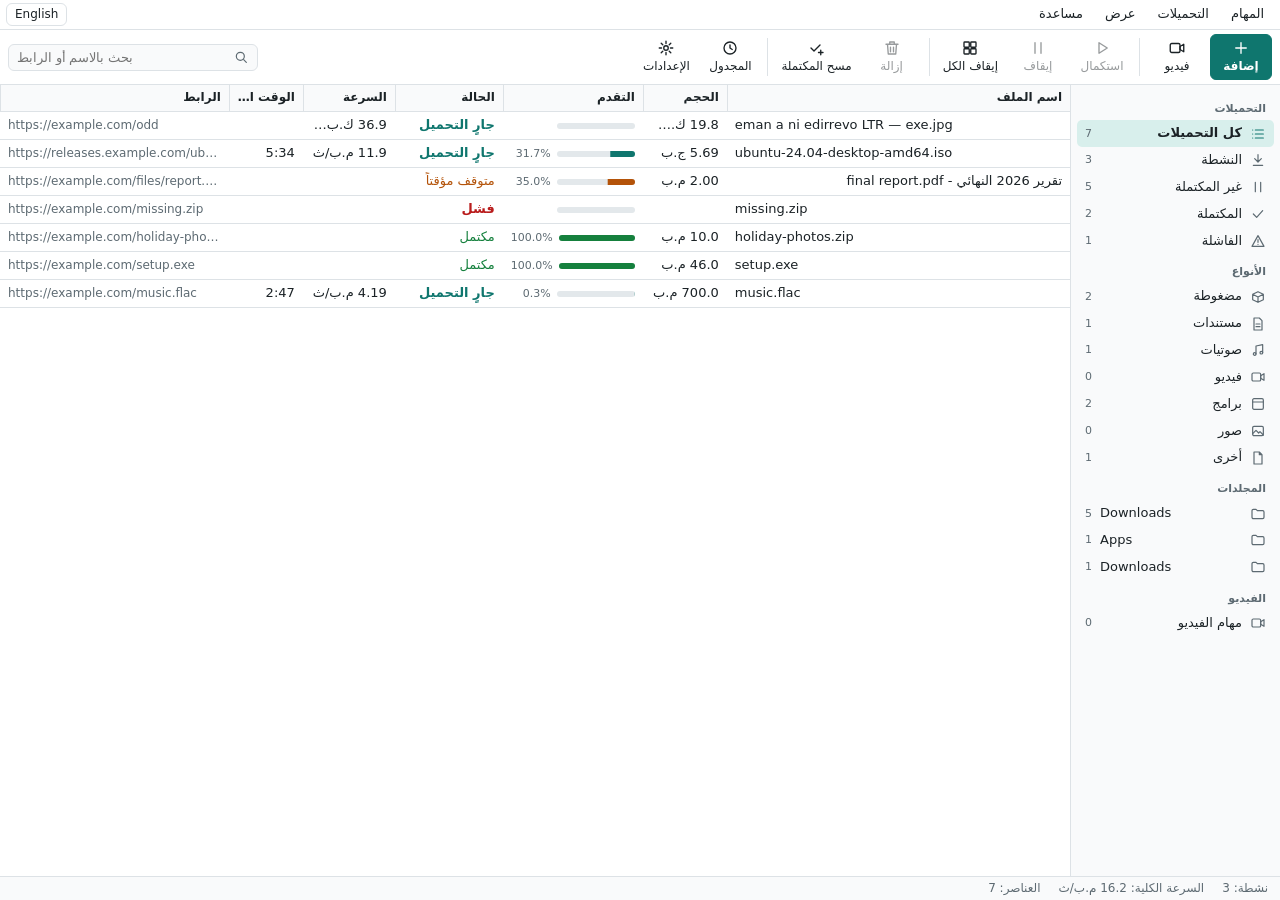
<file: crates/eid-gui/ui/index.html>
<!doctype html>
<html lang="ar" dir="rtl">
<head>
  <meta charset="utf-8">
  <meta name="viewport" content="width=device-width, initial-scale=1">
  <title>Eid Download</title>
  <link rel="stylesheet" href="style.css">
  <script type="module" src="app.js"></script>
</head>
<body>
  <!-- Icons: simple line drawings made for Eid Download (no third-party icon set). -->
  <svg class="icons" aria-hidden="true" focusable="false">
    <symbol id="i-add" viewBox="0 0 24 24"><path d="M12 5v14M5 12h14"/></symbol>
    <symbol id="i-video" viewBox="0 0 24 24"><rect x="3" y="6" width="13" height="12" rx="2"/><path d="M16 10l5-3v10l-5-3z"/></symbol>
    <symbol id="i-play" viewBox="0 0 24 24"><path d="M8 5l11 7-11 7z"/></symbol>
    <symbol id="i-pause" viewBox="0 0 24 24"><path d="M8 5v14M16 5v14"/></symbol>
    <symbol id="i-stopall" viewBox="0 0 24 24"><rect x="4" y="4" width="7" height="7" rx="1"/><rect x="13" y="4" width="7" height="7" rx="1"/><rect x="4" y="13" width="7" height="7" rx="1"/><rect x="13" y="13" width="7" height="7" rx="1"/></symbol>
    <symbol id="i-remove" viewBox="0 0 24 24"><path d="M4 7h16M9 7V4h6v3M6 7l1 13h10l1-13M10 11v6M14 11v6"/></symbol>
    <symbol id="i-clear" viewBox="0 0 24 24"><path d="M4 12l4 4 8-8M14 18h6M17 15v6"/></symbol>
    <symbol id="i-clock" viewBox="0 0 24 24"><circle cx="12" cy="12" r="8"/><path d="M12 8v4l3 2"/></symbol>
    <symbol id="i-gear" viewBox="0 0 24 24"><circle cx="12" cy="12" r="3"/><path d="M12 3v3M12 18v3M3 12h3M18 12h3M5.6 5.6l2.1 2.1M16.3 16.3l2.1 2.1M5.6 18.4l2.1-2.1M16.3 7.7l2.1-2.1"/></symbol>
    <symbol id="i-folder" viewBox="0 0 24 24"><path d="M3 7a2 2 0 0 1 2-2h4l2 2h8a2 2 0 0 1 2 2v8a2 2 0 0 1-2 2H5a2 2 0 0 1-2-2z"/></symbol>
    <symbol id="i-list" viewBox="0 0 24 24"><path d="M8 6h12M8 12h12M8 18h12M4 6h.01M4 12h.01M4 18h.01"/></symbol>
    <symbol id="i-down" viewBox="0 0 24 24"><path d="M12 4v11M7 10l5 5 5-5M5 20h14"/></symbol>
    <symbol id="i-check" viewBox="0 0 24 24"><path d="M5 12l5 5 9-10"/></symbol>
    <symbol id="i-alert" viewBox="0 0 24 24"><path d="M12 4l9 16H3zM12 10v4M12 17h.01"/></symbol>
    <symbol id="i-file" viewBox="0 0 24 24"><path d="M6 3h8l4 4v14H6zM14 3v4h4"/></symbol>
    <symbol id="i-box" viewBox="0 0 24 24"><path d="M4 8l8-4 8 4v8l-8 4-8-4zM4 8l8 4 8-4M12 12v8"/></symbol>
    <symbol id="i-doc" viewBox="0 0 24 24"><path d="M6 3h8l4 4v14H6zM9 12h6M9 16h6"/></symbol>
    <symbol id="i-music" viewBox="0 0 24 24"><path d="M9 18V6l10-2v12"/><circle cx="7" cy="18" r="2"/><circle cx="17" cy="16" r="2"/></symbol>
    <symbol id="i-app" viewBox="0 0 24 24"><rect x="4" y="4" width="16" height="16" rx="2"/><path d="M4 9h16"/></symbol>
    <symbol id="i-search" viewBox="0 0 24 24"><circle cx="11" cy="11" r="6"/><path d="M16 16l4 4"/></symbol>
    <symbol id="i-image" viewBox="0 0 24 24"><rect x="4" y="5" width="16" height="14" rx="2"/><path d="M4 16l5-5 4 4 2-2 5 5"/></symbol>
  </svg>

  <div class="app">
    <nav class="menubar" role="menubar" id="menubar">
      <button type="button" role="menuitem" aria-haspopup="true" data-menu="tasks" data-t="m_tasks"></button>
      <button type="button" role="menuitem" aria-haspopup="true" data-menu="downloads" data-t="m_downloads"></button>
      <button type="button" role="menuitem" aria-haspopup="true" data-menu="view" data-t="m_view"></button>
      <button type="button" role="menuitem" aria-haspopup="true" data-menu="help" data-t="m_help"></button>
      <span class="spacer"></span>
      <button type="button" id="btn-lang" class="ghost small" data-t="lang_switch"></button>
    </nav>

    <div class="menu" id="menu-tasks" role="menu" hidden>
      <button type="button" role="menuitem" data-cmd="add"><span data-t="c_add"></span><kbd>Ctrl+N</kbd></button>
      <button type="button" role="menuitem" data-cmd="add_video"><span data-t="c_add_video"></span><kbd>Ctrl+Shift+N</kbd></button>
      <hr>
      <button type="button" role="menuitem" data-cmd="settings"><span data-t="c_settings"></span><kbd>Ctrl+,</kbd></button>
    </div>
    <div class="menu" id="menu-downloads" role="menu" hidden>
      <button type="button" role="menuitem" data-cmd="resume"><span data-t="c_resume"></span></button>
      <button type="button" role="menuitem" data-cmd="pause"><span data-t="c_pause"></span></button>
      <button type="button" role="menuitem" data-cmd="toggle"><span data-t="c_toggle"></span><kbd>Space</kbd></button>
      <button type="button" role="menuitem" data-cmd="resume_all"><span data-t="c_resume_all"></span></button>
      <button type="button" role="menuitem" data-cmd="pause_all"><span data-t="c_pause_all"></span></button>
      <hr>
      <button type="button" role="menuitem" data-cmd="remove"><span data-t="c_remove"></span><kbd>Del</kbd></button>
      <button type="button" role="menuitem" data-cmd="clear_finished"><span data-t="c_clear_finished"></span></button>
      <hr>
      <button type="button" role="menuitem" data-cmd="select_all"><span data-t="c_select_all"></span><kbd>Ctrl+A</kbd></button>
      <button type="button" role="menuitem" data-cmd="properties"><span data-t="c_properties"></span><kbd>Enter</kbd></button>
      <button type="button" role="menuitem" data-cmd="scheduler"><span data-t="c_scheduler"></span></button>
      <button type="button" role="menuitem" data-cmd="queues"><span data-t="c_queues"></span></button>
      <hr>
      <button type="button" role="menuitem" data-cmd="import_list"><span data-t="c_import"></span></button>
      <button type="button" role="menuitem" data-cmd="export_list"><span data-t="c_export"></span></button>
    </div>
    <div class="menu" id="menu-view" role="menu" hidden>
      <button type="button" role="menuitem" data-cmd="toggle_sidebar"><span data-t="c_toggle_sidebar"></span></button>
      <button type="button" role="menuitem" data-cmd="view_jobs"><span data-t="c_view_jobs"></span></button>
      <button type="button" role="menuitem" data-cmd="columns"><span data-t="c_columns"></span></button>
      <button type="button" role="menuitem" data-cmd="customize_toolbar"><span data-t="c_customize_toolbar"></span></button>
      <button type="button" role="menuitem" data-cmd="find"><span data-t="c_find"></span><kbd>Ctrl+F</kbd></button>
      <hr>
      <button type="button" role="menuitemradio" data-cmd="theme_system"><span data-t="c_theme_system"></span></button>
      <button type="button" role="menuitemradio" data-cmd="theme_light"><span data-t="c_theme_light"></span></button>
      <button type="button" role="menuitemradio" data-cmd="theme_dark"><span data-t="c_theme_dark"></span></button>
      <hr>
      <button type="button" role="menuitem" data-cmd="lang"><span data-t="lang_switch"></span></button>
    </div>
    <div class="menu" id="menu-help" role="menu" hidden>
      <button type="button" role="menuitem" data-cmd="shortcuts"><span data-t="c_shortcuts"></span><kbd>F1</kbd></button>
      <button type="button" role="menuitem" data-cmd="about"><span data-t="c_about"></span></button>
    </div>

    <div class="toolbar" role="toolbar" id="toolbar">
      <button type="button" id="btn-add" class="tool primary" data-cmd="add"><svg class="ic"><use href="#i-add"/></svg><span data-t="t_add"></span></button>
      <button type="button" class="tool" data-cmd="add_video"><svg class="ic"><use href="#i-video"/></svg><span data-t="t_add_video"></span></button>
      <span class="sep"></span>
      <button type="button" class="tool" data-cmd="resume"><svg class="ic"><use href="#i-play"/></svg><span data-t="t_resume"></span></button>
      <button type="button" class="tool" data-cmd="pause"><svg class="ic"><use href="#i-pause"/></svg><span data-t="t_pause"></span></button>
      <button type="button" class="tool" data-cmd="pause_all"><svg class="ic"><use href="#i-stopall"/></svg><span data-t="t_pause_all"></span></button>
      <span class="sep"></span>
      <button type="button" class="tool" data-cmd="remove"><svg class="ic"><use href="#i-remove"/></svg><span data-t="t_remove"></span></button>
      <button type="button" id="btn-clear" class="tool" data-cmd="clear_finished"><svg class="ic"><use href="#i-clear"/></svg><span data-t="t_clear"></span></button>
      <span class="sep"></span>
      <button type="button" class="tool" data-cmd="scheduler"><svg class="ic"><use href="#i-clock"/></svg><span data-t="t_scheduler"></span></button>
      <button type="button" class="tool" data-cmd="settings"><svg class="ic"><use href="#i-gear"/></svg><span data-t="t_settings"></span></button>
      <span class="grow"></span>
      <div class="search"><svg class="ic"><use href="#i-search"/></svg><input id="search" type="search" dir="auto" autocomplete="off" spellcheck="false" maxlength="200"></div>
    </div>

    <div class="body">
      <aside class="sidebar" id="sidebar" aria-label="categories">
        <div class="group" data-t="g_downloads"></div>
        <ul class="tree" id="tree-status">
          <li><button type="button" data-view="all" class="on"><svg class="ic"><use href="#i-list"/></svg><span data-t="v_all"></span><b data-count="all">0</b></button></li>
          <li><button type="button" data-view="active"><svg class="ic"><use href="#i-down"/></svg><span data-t="v_active"></span><b data-count="active">0</b></button></li>
          <li><button type="button" data-view="unfinished"><svg class="ic"><use href="#i-pause"/></svg><span data-t="v_unfinished"></span><b data-count="unfinished">0</b></button></li>
          <li><button type="button" data-view="finished"><svg class="ic"><use href="#i-check"/></svg><span data-t="v_finished"></span><b data-count="finished">0</b></button></li>
          <li><button type="button" data-view="failed"><svg class="ic"><use href="#i-alert"/></svg><span data-t="v_failed"></span><b data-count="failed">0</b></button></li>
        </ul>
        <div class="group" data-t="g_types"></div>
        <ul class="tree" id="tree-types">
          <li><button type="button" data-view="compressed"><svg class="ic"><use href="#i-box"/></svg><span data-t="v_compressed"></span><b data-count="compressed">0</b></button></li>
          <li><button type="button" data-view="documents"><svg class="ic"><use href="#i-doc"/></svg><span data-t="v_documents"></span><b data-count="documents">0</b></button></li>
          <li><button type="button" data-view="music"><svg class="ic"><use href="#i-music"/></svg><span data-t="v_music"></span><b data-count="music">0</b></button></li>
          <li><button type="button" data-view="video"><svg class="ic"><use href="#i-video"/></svg><span data-t="v_video"></span><b data-count="video">0</b></button></li>
          <li><button type="button" data-view="programs"><svg class="ic"><use href="#i-app"/></svg><span data-t="v_programs"></span><b data-count="programs">0</b></button></li>
          <li><button type="button" data-view="pictures"><svg class="ic"><use href="#i-image"/></svg><span data-t="v_pictures"></span><b data-count="pictures">0</b></button></li>
          <li><button type="button" data-view="other"><svg class="ic"><use href="#i-file"/></svg><span data-t="v_other"></span><b data-count="other">0</b></button></li>
        </ul>
        <div class="group" data-t="g_folders"></div>
        <ul class="tree" id="tree-folders"></ul>
        <div class="group" data-t="g_video"></div>
        <ul class="tree">
          <li><button type="button" data-view="jobs"><svg class="ic"><use href="#i-video"/></svg><span data-t="v_jobs"></span><b data-count="jobs">0</b></button></li>
        </ul>
      </aside>

      <main class="main">
        <section id="table-view" class="table-view">
          <div class="thead" id="thead" role="row">
            <button type="button" class="c-name" data-sort="name" data-t="col_name"></button>
            <button type="button" class="c-size" data-sort="size" data-t="col_size"></button>
            <button type="button" class="c-prog" data-sort="progress" data-t="col_progress"></button>
            <button type="button" class="c-status" data-sort="status" data-t="col_status"></button>
            <button type="button" class="c-speed" data-sort="speed" data-t="col_speed"></button>
            <button type="button" class="c-eta" data-sort="eta" data-t="col_eta"></button>
            <button type="button" class="c-url" data-sort="url" data-t="col_url"></button>
          </div>
          <div class="viewport" id="viewport" tabindex="0" role="grid" aria-multiselectable="true">
            <div class="spacer" id="spacer"></div>
          </div>
          <p id="empty" class="empty" hidden></p>
        </section>

        <section id="jobs-view" class="jobs-view" hidden>
          <div class="jobs-head">
            <h2 data-t="v_jobs"></h2>
            <button type="button" class="primary" data-cmd="add_video" data-t="c_add_video"></button>
          </div>
          <p id="jobs-empty" class="empty" hidden></p>
          <ul id="jobs" class="jobs"></ul>
        </section>
      </main>
    </div>

    <div id="powerbar" class="powerbar" role="alert" hidden>
      <span id="power-text"></span>
      <button type="button" id="power-cancel" class="primary small" data-t="cancel"></button>
    </div>
    <div id="checkbar" class="checkbar" role="alert" hidden>
      <ul id="check-list"></ul>
      <button type="button" id="check-logs" class="ghost small" data-t="s_open_logs" hidden></button>
      <button type="button" id="check-close" class="ghost small" data-t="chk_close"></button>
    </div>
    <div id="clipbar" class="clipbar" role="status" hidden>
      <span data-t="clip_found"></span>
      <bdi id="clip-url" dir="ltr"></bdi>
      <button type="button" id="clip-add" class="primary small" data-t="clip_add"></button>
      <button type="button" id="clip-ignore" class="ghost small" data-t="clip_ignore"></button>
    </div>
    <footer class="statusbar" id="statusbar">
      <span id="sb-active"></span>
      <span id="sb-speed"></span>
      <span id="sb-count"></span>
      <span id="sb-selected"></span>
    </footer>
  </div>

  <div class="menu ctx" id="ctx" role="menu" hidden>
    <button type="button" role="menuitem" data-cmd="open_file"><span data-t="c_open_file"></span></button>
    <button type="button" role="menuitem" data-cmd="reveal"><span data-t="c_reveal"></span></button>
    <hr>
    <button type="button" role="menuitem" data-cmd="resume"><span data-t="c_resume"></span></button>
    <button type="button" role="menuitem" data-cmd="pause"><span data-t="c_pause"></span></button>
    <button type="button" role="menuitem" data-cmd="redownload"><span data-t="c_redownload"></span></button>
    <hr>
    <button type="button" role="menuitem" data-cmd="copy_link"><span data-t="c_copy_link"></span></button>
    <button type="button" role="menuitem" data-cmd="remove"><span data-t="c_remove"></span><kbd>Del</kbd></button>
    <hr>
    <button type="button" role="menuitem" data-cmd="properties"><span data-t="c_properties"></span><kbd>Enter</kbd></button>
  </div>

  <div class="menu" id="menu-cols" role="menu" hidden></div>
  <div id="drop" class="drop" hidden><p data-t="drop_hint"></p></div>
  <div id="toast" class="toast" role="status" hidden></div>

  <dialog id="dlg-queues">
    <form method="dialog" class="queues">
      <h2 data-t="c_queues"></h2>
      <p class="note" data-t="q_lead"></p>
      <div id="q-list" class="q-list"></div>
      <p id="q-error" class="error" hidden></p>
      <template id="q-row">
        <div class="q-row">
          <div class="q-head"><strong class="q-name"></strong><bdi class="q-dir" dir="ltr"></bdi><span class="q-counts note"></span></div>
          <div class="row">
            <label data-t="s_parallel"></label><input class="q-par" type="number" min="1" max="8" step="1">
            <label data-t="q_after"></label><select class="q-after"><option value="none" data-t="ad_none"></option><option value="exit" data-t="ad_exit"></option><option value="sleep" data-t="ad_sleep"></option><option value="hibernate" data-t="ad_hibernate"></option><option value="shutdown" data-t="ad_shutdown"></option></select>
            <button type="button" class="q-save small" data-t="save"></button>
            <button type="button" class="q-toggle small"></button>
          </div>
        </div>
      </template>
      <div class="buttons"><button type="submit" class="primary" data-t="close"></button></div>
    </form>
  </dialog>

  <dialog id="dlg-toolbar">
    <form method="dialog">
      <h2 data-t="c_customize_toolbar"></h2>
      <p class="note" data-t="tb_lead"></p>
      <div id="tb-list" class="checks"></div>
      <label class="check"><input id="tb-labels" type="checkbox"><span data-t="tb_labels"></span></label>
      <div class="buttons">
        <button type="button" id="tb-reset" class="ghost" data-t="reset"></button>
        <button type="submit" class="primary" data-t="close"></button>
      </div>
    </form>
  </dialog>

  <dialog id="dlg-add">
    <form id="form-add" method="dialog">
      <h2 data-t="add_title"></h2>
      <label for="in-links" data-t="links_label"></label>
      <div class="row">
        <textarea id="in-links" rows="4" dir="ltr" spellcheck="false" autocomplete="off"></textarea>
      </div>
      <label data-t="folder_label"></label>
      <div class="row folder">
        <bdi id="folder-show" class="path" dir="ltr"></bdi>
        <button type="button" id="btn-pick" data-t="choose"></button>
        <button type="button" id="btn-reset" class="ghost" data-t="reset_folder"></button>
      </div>
      <label for="in-name" data-t="name_label"></label>
      <input id="in-name" type="text" dir="auto" maxlength="200" autocomplete="off">
      <div class="row two">
        <label><span data-t="add_queue"></span><select id="in-queue"></select></label>
        <label><span data-t="add_cat"></span><select id="in-cat"></select></label>
      </div>
      <p id="add-error" class="error" hidden></p>
      <div class="buttons">
        <button type="button" id="btn-cancel" class="ghost" data-t="cancel"></button>
        <button type="submit" id="btn-start" class="primary" data-t="start"></button>
      </div>
    </form>
  </dialog>

  <dialog id="dlg-props">
    <form method="dialog" class="props">
      <h2><bdi id="p-name" dir="auto"></bdi></h2>
      <div class="pbar big"><i id="p-bar"></i></div>
      <dl class="grid">
        <dt data-t="col_status"></dt><dd id="p-status"></dd>
        <dt data-t="p_done"></dt><dd id="p-done"></dd>
        <dt data-t="col_speed"></dt><dd id="p-speed"></dd>
        <dt data-t="col_eta"></dt><dd id="p-eta"></dd>
        <dt data-t="p_attempts"></dt><dd id="p-attempts"></dd>
        <dt data-t="col_url"></dt><dd><bdi id="p-url" dir="ltr" class="wrap"></bdi></dd>
        <dt data-t="folder_label"></dt><dd><bdi id="p-folder" dir="ltr" class="wrap"></bdi></dd>
      </dl>
      <p id="p-error" class="error" hidden></p>
      <div class="row limit-row">
        <label for="p-limit" data-t="p_limit"></label>
        <input id="p-limit" type="number" min="0" max="12500000" step="1" dir="ltr">
        <button type="button" id="p-limit-set" class="small" data-t="apply"></button>
      </div>
      <p class="note" data-t="p_limit_note"></p>
      <section class="segmap" aria-labelledby="p-map-title">
        <h3 id="p-map-title" data-t="p_map"></h3>
        <canvas id="p-map" class="map" width="480" height="22" dir="ltr" role="img"></canvas>
        <p id="p-map-info" class="note"></p>
        <div class="segs-wrap" id="p-segs-wrap" hidden>
          <table class="segs" id="p-segs" dir="ltr">
            <thead><tr><th>#</th><th data-t="seg_from"></th><th data-t="seg_to"></th><th data-t="seg_saved"></th></tr></thead>
            <tbody></tbody>
          </table>
        </div>
      </section>
      <div class="buttons">
        <button type="button" id="p-copy" class="ghost" data-t="c_copy_link"></button>
        <button type="button" id="p-reveal" data-t="c_reveal"></button>
        <button type="button" id="p-toggle"></button>
        <button type="submit" id="p-close" class="primary" data-t="close"></button>
      </div>
    </form>
  </dialog>

  <dialog id="dlg-settings">
    <form method="dialog" class="settings">
      <h2 data-t="c_settings"></h2>
      <div class="tabs" role="tablist">
        <button type="button" role="tab" data-tab="general" class="on" data-t="s_general"></button>
        <button type="button" role="tab" data-tab="downloads" data-t="s_downloads"></button>
        <button type="button" role="tab" data-tab="video" data-t="s_video"></button>
        <button type="button" role="tab" data-tab="desktop" data-t="s_desktop"></button>
      </div>
      <div class="tab" data-pane="general">
        <label for="set-lang" data-t="s_language"></label>
        <select id="set-lang"><option value="ar">العربية</option><option value="en">English</option></select>
        <label for="set-theme" data-t="s_theme"></label>
        <select id="set-theme">
          <option value="system" data-t="c_theme_system"></option>
          <option value="light" data-t="c_theme_light"></option>
          <option value="dark" data-t="c_theme_dark"></option>
        </select>
        <label class="check"><input id="set-notify" type="checkbox"><span data-t="s_notify"></span></label>
        <fieldset id="set-about">
          <legend data-t="s_about"></legend>
          <p id="about-text" class="note" dir="ltr"></p>
          <button type="button" id="about-logs" data-t="s_open_logs"></button>
        </fieldset>
      </div>
      <div class="tab" data-pane="downloads" hidden>
        <label data-t="s_default_folder"></label>
        <div class="row folder">
          <bdi id="set-folder" class="path" dir="ltr"></bdi>
          <button type="button" id="set-folder-pick" data-t="choose"></button>
          <button type="button" id="set-folder-reset" class="ghost" data-t="reset_folder"></button>
        </div>
        <p class="note" data-t="s_default_folder_note"></p>
        <label class="check"><input id="set-autocat" type="checkbox"><span data-t="s_autocat"></span></label>
        <fieldset id="set-engine">
          <legend data-t="s_engine"></legend>
          <label for="set-parallel" data-t="s_parallel"></label>
          <input id="set-parallel" type="number" min="1" max="8" step="1" value="3">
          <label for="set-conns" data-t="s_connections"></label>
          <input id="set-conns" type="number" min="1" max="32" step="1" value="8">
          <label for="set-limit" data-t="s_speed_limit"></label>
          <input id="set-limit" type="number" min="0" max="12500000" step="1" value="0">
          <p class="note" data-t="s_engine_note"></p>
          <p id="set-engine-error" class="error" hidden></p>
          <button type="button" id="set-engine-save" data-t="save"></button>
        </fieldset>
      </div>
      <div class="tab" data-pane="desktop" hidden>
        <fieldset id="set-desktop">
          <legend data-t="s_desktop"></legend>
          <label class="check"><input id="set-tray" type="checkbox"><span data-t="s_tray"></span></label>
          <label class="check"><input id="set-close-tray" type="checkbox"><span data-t="s_close_tray"></span></label>
          <label class="check"><input id="set-clipboard" type="checkbox"><span data-t="s_clipboard"></span></label>
          <p class="note" data-t="s_clipboard_note"></p>
          <label class="check"><input id="set-power" type="checkbox"><span data-t="s_power"></span></label>
          <p class="note" data-t="s_power_note"></p>
          <p id="set-desktop-error" class="error" hidden></p>
        </fieldset>
        <fieldset id="set-browser">
          <legend data-t="s_browser"></legend>
          <ul id="browser-list" class="browser-list"></ul>
          <div class="row">
            <button type="button" id="browser-connect" class="primary" data-t="s_browser_connect"></button>
            <button type="button" id="browser-disconnect" data-t="s_browser_disconnect"></button>
          </div>
          <p id="browser-error" class="error" hidden></p>
          <p class="note" data-t="s_browser_note"></p>
        </fieldset>
      </div>
      <div class="tab" data-pane="video" hidden>
        <label for="set-quality" data-t="s_default_quality"></label>
        <select id="set-quality"></select>
        <label for="set-missing" data-t="vd_missing"></label>
        <select id="set-missing"><option value="lower" data-t="fb_lower"></option><option value="higher" data-t="fb_higher"></option><option value="skip" data-t="fb_skip"></option></select>
        <label data-t="s_tools"></label>
        <p id="set-tools" class="note"></p>
        <p id="set-tools-error" class="error" hidden></p>
        <button type="button" id="set-tools-install" hidden data-t="v_install"></button>
      </div>
      <div class="buttons">
        <button type="submit" class="primary" data-t="close"></button>
      </div>
    </form>
  </dialog>

  <dialog id="dlg-video">
    <form id="form-video" method="dialog" class="video">
      <h2 data-t="vd_title"></h2>
      <label for="in-vurl" data-t="vd_url"></label>
      <div class="row">
        <input id="in-vurl" type="text" dir="ltr" spellcheck="false" autocomplete="off">
        <button type="button" id="btn-probe" data-t="vd_probe"></button>
      </div>
      <p id="v-status" class="note" hidden></p>
      <div id="v-tools" class="tools-box" hidden>
        <p data-t="vd_tools_missing"></p>
        <button type="button" id="v-install" data-t="v_install"></button>
      </div>
      <div id="v-result" hidden>
        <div id="v-scope" class="v-scope" role="radiogroup" hidden>
          <label class="check"><input type="radio" name="vscope" value="video" checked><span data-t="vd_scope_video"></span></label>
          <label class="check"><input type="radio" name="vscope" value="list"><span data-t="vd_scope_list"></span></label>
        </div>
        <p id="v-list-hint" class="note" data-t="vd_list_hint" hidden></p>
        <h3><bdi id="v-name" dir="auto"></bdi></h3>
        <p id="v-meta" class="note"></p>
        <label for="v-quality" data-t="vd_quality"></label>
        <select id="v-quality"></select>
        <p id="v-got-note" class="note" data-t="vd_quality_note"></p>
        <div id="v-missing-row" hidden>
          <label for="v-missing" data-t="vd_missing"></label>
          <select id="v-missing"><option value="lower" data-t="fb_lower"></option><option value="higher" data-t="fb_higher"></option><option value="skip" data-t="fb_skip"></option></select>
        </div>
        <div id="v-playlist" hidden>
          <div class="row between">
            <strong id="v-count"></strong>
            <span>
              <button type="button" id="v-all" class="ghost small" data-t="vd_all"></button>
              <button type="button" id="v-none" class="ghost small" data-t="vd_none"></button>
            </span>
          </div>
          <div class="row v-range">
            <label for="v-range" data-t="vd_range"></label>
            <input id="v-range" type="text" dir="ltr" spellcheck="false" autocomplete="off" placeholder="1-10, 15, 20-25">
            <button type="button" id="v-range-apply" class="ghost small" data-t="vd_range_apply"></button>
          </div>
          <p id="v-range-error" class="error" hidden></p>
          <ul id="v-items" class="v-items"></ul>
          <p id="v-folder-note" class="note"></p>
        </div>
        <label data-t="folder_label"></label>
        <div class="row folder">
          <bdi id="v-folder" class="path" dir="ltr"></bdi>
          <button type="button" id="v-pick" data-t="choose"></button>
        </div>
      </div>
      <p id="v-error" class="error" hidden></p>
      <div class="buttons">
        <button type="button" id="v-cancel" class="ghost" data-t="cancel"></button>
        <button type="submit" id="v-start" class="primary" data-t="start" disabled></button>
      </div>
    </form>
  </dialog>

  <dialog id="dlg-sched">
    <form method="dialog">
      <h2 data-t="c_scheduler"></h2>
      <p class="note" data-t="sch_lead"></p>
      <label class="check"><input id="sch-on" type="checkbox"><span data-t="sch_on"></span></label>
      <div id="sch-body">
        <div class="row">
          <label for="sch-start" data-t="sch_start"></label><input id="sch-start" type="time" value="02:00" dir="ltr">
          <label for="sch-end" data-t="sch_end"></label><input id="sch-end" type="time" value="08:00" dir="ltr">
        </div>
        <div id="sch-days" class="row days"></div>
        <p class="note" data-t="sch_note"></p>
      </div>
      <p id="sch-error" class="error" hidden></p>
      <div class="buttons">
        <button type="button" id="sch-save" class="primary" data-t="save"></button>
        <button type="submit" data-t="cancel"></button>
      </div>
    </form>
  </dialog>
  <dialog id="dlg-consent">
    <form method="dialog">
      <h2 data-t="c_title"></h2>
      <p class="note" data-t="c_lead"></p>
      <pre id="c-text" class="consent-text" dir="auto" tabindex="0"></pre>
      <p id="c-error" class="error" hidden></p>
      <label class="check"><input id="c-agree" type="checkbox"><span data-t="c_agree"></span></label>
      <div class="buttons">
        <button type="button" id="c-install" class="primary" data-t="v_install" disabled></button>
        <button type="submit" id="c-cancel" data-t="cancel"></button>
      </div>
    </form>
  </dialog>
  <dialog id="dlg-info">
    <form method="dialog">
      <h2 id="info-title"></h2>
      <div id="info-body" class="info"></div>
      <div class="buttons"><button type="submit" class="primary" data-t="close"></button></div>
    </form>
  </dialog>
</body>
</html>
</file>
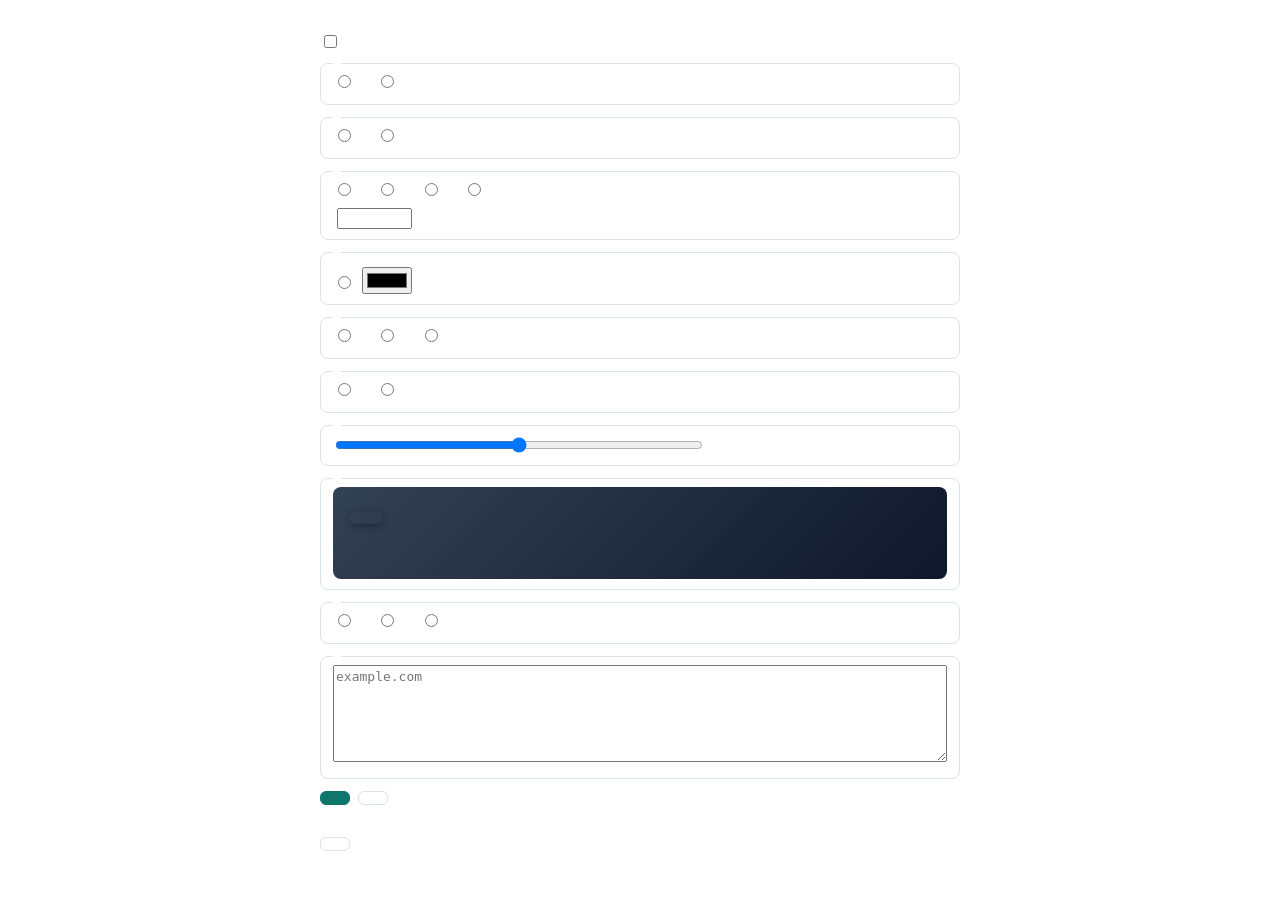
<file: extension/src/options.html>
<!doctype html>
<html>
<head>
<meta charset="utf-8">
<meta name="viewport" content="width=device-width, initial-scale=1">
<title data-i18n="optTitle">Eid Download</title>
<link rel="stylesheet" href="options.css">
</head>
<body>
<main>
  <h1 data-i18n="optTitle"></h1>
  <form id="f" autocomplete="off">
    <label class="check"><input type="checkbox" name="enabled"> <span data-i18n="optEnabled"></span></label>

    <fieldset><legend data-i18n="optVisibility"></legend>
      <label><input type="radio" name="visibility" value="hover"> <span data-i18n="optHover"></span></label>
      <label><input type="radio" name="visibility" value="always"> <span data-i18n="optAlways"></span></label>
    </fieldset>

    <fieldset><legend data-i18n="optPosition"></legend>
      <label><input type="radio" name="position" value="top-left"> <span data-i18n="optTopLeft"></span></label>
      <label><input type="radio" name="position" value="top-right"> <span data-i18n="optTopRight"></span></label>
    </fieldset>

    <fieldset><legend data-i18n="optSize"></legend>
      <label><input type="radio" name="size" value="small"> <span data-i18n="optSmall"></span></label>
      <label><input type="radio" name="size" value="medium"> <span data-i18n="optMedium"></span></label>
      <label><input type="radio" name="size" value="large"> <span data-i18n="optLarge"></span></label>
      <label><input type="radio" name="size" value="custom"> <span data-i18n="optCustom"></span></label>
      <label class="sub"><span data-i18n="optCustomSize"></span> <input type="number" name="customSize" min="20" max="64" step="1"></label>
    </fieldset>

    <fieldset><legend data-i18n="optColor"></legend>
      <div id="colors" class="swatches"></div>
      <label class="sub"><input type="radio" name="color" value="custom"> <span data-i18n="optCustomColor"></span> <input type="color" name="customColor"></label>
    </fieldset>

    <fieldset><legend data-i18n="optShape"></legend>
      <label><input type="radio" name="shape" value="rounded"> <span data-i18n="optRounded"></span></label>
      <label><input type="radio" name="shape" value="square"> <span data-i18n="optSquare"></span></label>
      <label><input type="radio" name="shape" value="pill"> <span data-i18n="optPill"></span></label>
    </fieldset>

    <fieldset><legend data-i18n="optLabel"></legend>
      <label><input type="radio" name="label" value="icon-text"> <span data-i18n="optIconText"></span></label>
      <label><input type="radio" name="label" value="icon"> <span data-i18n="optIcon"></span></label>
    </fieldset>

    <fieldset><legend data-i18n="optOpacity"></legend>
      <input type="range" name="opacity" min="0.3" max="1" step="0.01"> <output id="opv"></output>
    </fieldset>

    <fieldset><legend data-i18n="optPreview"></legend>
      <div class="preview"><button type="button" id="pv" class="pv"><svg viewBox="0 0 24 24" aria-hidden="true"><path d="M12 3v11m0 0l-4.5-4.5M12 14l4.5-4.5M4.5 17.5v2h15v-2" fill="none" stroke="currentColor" stroke-width="2.2" stroke-linecap="round" stroke-linejoin="round"/></svg><span id="pvt" data-i18n="btnLabel"></span></button></div>
    </fieldset>

    <fieldset><legend data-i18n="optIfMissing"></legend>
      <label><input type="radio" name="ifMissing" value="lower"> <span data-i18n="optMissLower"></span></label>
      <label><input type="radio" name="ifMissing" value="higher"> <span data-i18n="optMissHigher"></span></label>
      <label><input type="radio" name="ifMissing" value="skip"> <span data-i18n="optMissSkip"></span></label>
    </fieldset>

    <fieldset><legend data-i18n="optExcluded"></legend>
      <textarea name="excludedSites" rows="5" spellcheck="false" dir="ltr" placeholder="example.com"></textarea>
    </fieldset>

    <div class="actions">
      <button type="submit" class="primary" data-i18n="optSave"></button>
      <button type="button" id="reset" data-i18n="optReset"></button>
      <span id="msg" role="status"></span>
    </div>
  </form>

  <section id="access" hidden>
    <h2 data-i18n="optAccess"></h2>
    <p class="err" data-i18n="optAccessMissing"></p>
    <button type="button" id="grant" class="primary" data-i18n="optAccessGrant"></button> <span id="accessmsg" role="status"></span>
  </section>

  <section>
    <h2 data-i18n="optConnection"></h2>
    <button type="button" id="test" data-i18n="optTest"></button> <span id="testmsg" role="status"></span>
    <p class="note" data-i18n="optPrivacy"></p>
  </section>
</main>
<script src="lib/core.js"></script>
<script src="options.js"></script>
</body>
</html>
</file>
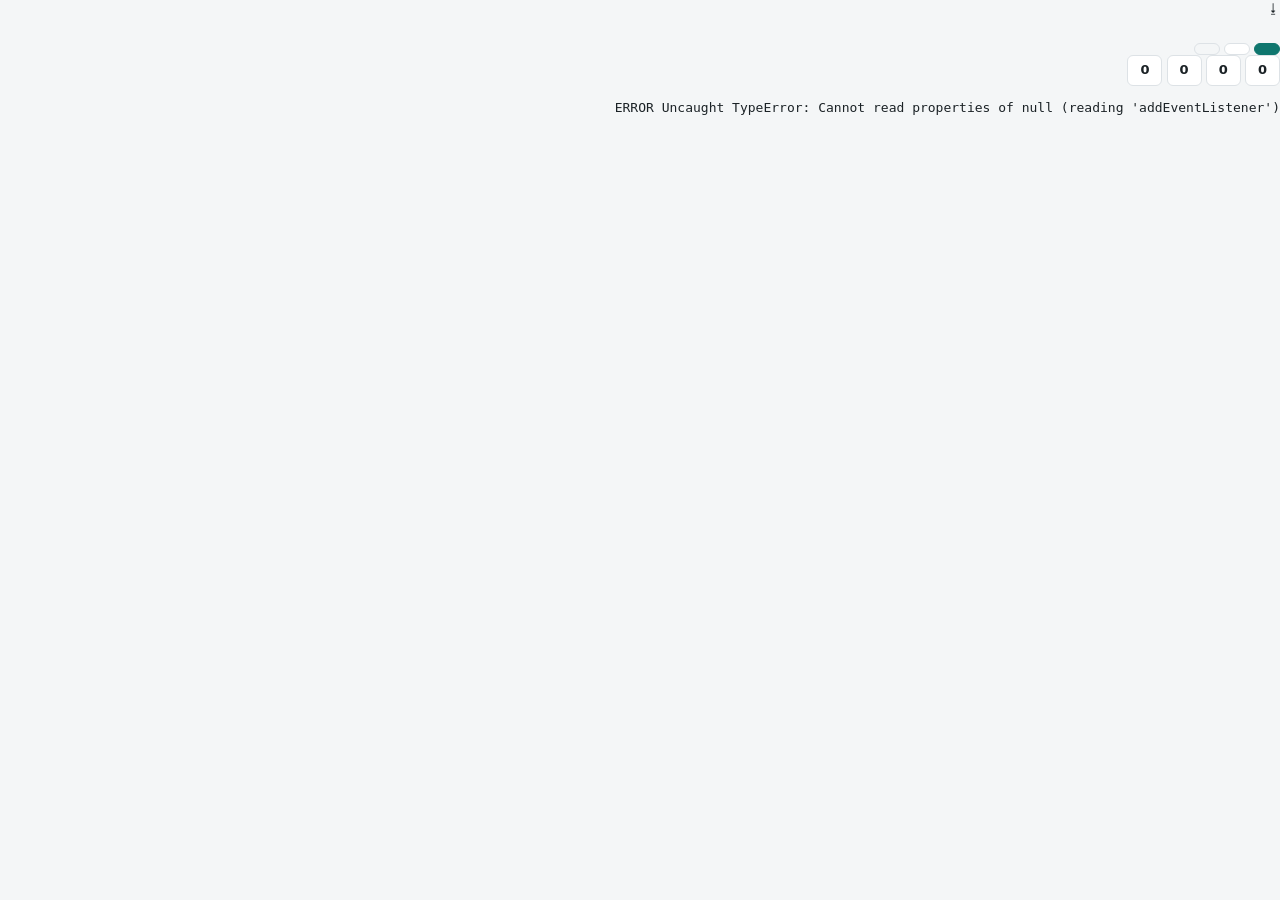
<file: scripts/bench/ui_bench.html>
<!doctype html>
<!-- UI poll-cost benchmark (not a test gate). Loaded by scripts/bench/ui_bench.py through a
     loopback static server rooted at the repository. Injects a fake window.__TAURI__ whose
     `list` returns N synthetic items (R of them running with changing progress), captures the
     app's setInterval(refresh) callback, and times each refresh: the awaited call (structured
     clone of the snapshot = deserialisation stand-in + render) and then a forced style/layout. -->
<html lang="ar" dir="rtl">
<head>
  <meta charset="utf-8">
  <title>ui-bench</title>
  <link rel="stylesheet" href="/crates/eid-gui/ui/style.css">
</head>
<body>
  <header class="bar">
    <div class="brand"><span class="logo" aria-hidden="true">⭳</span><h1 data-t="app_title"></h1></div>
    <div class="actions">
      <button id="btn-add" class="primary" data-t="add"></button>
      <button id="btn-clear" data-t="clear_finished"></button>
      <button id="btn-lang" class="ghost" data-t="lang_switch"></button>
    </div>
  </header>
  <nav class="filters" role="tablist">
    <button role="tab" data-filter="all" class="on"><span data-t="f_all"></span> <b data-count="all">0</b></button>
    <button role="tab" data-filter="active"><span data-t="f_active"></span> <b data-count="active">0</b></button>
    <button role="tab" data-filter="done"><span data-t="f_done"></span> <b data-count="done">0</b></button>
    <button role="tab" data-filter="failed"><span data-t="f_failed"></span> <b data-count="failed">0</b></button>
  </nav>
  <main>
    <ul id="list" class="list" aria-live="polite"></ul>
    <p id="empty" class="empty" hidden></p>
  </main>
  <div id="toast" class="toast" role="status" hidden></div>
  <dialog id="dlg-add">
    <form id="form-add" method="dialog">
      <textarea id="in-links"></textarea>
      <bdi id="folder-show" class="path" dir="ltr"></bdi>
      <button type="button" id="btn-pick"></button>
      <button type="button" id="btn-reset"></button>
      <input id="in-name" type="text">
      <p id="add-error" class="error" hidden></p>
      <button type="button" id="btn-cancel"></button>
      <button type="submit" id="btn-start"></button>
    </form>
  </dialog>
  <pre id="out"></pre>
<script>
window.addEventListener("error", (e) => { document.getElementById("out").textContent = "ERROR " + e.message; });
window.addEventListener("unhandledrejection", (e) => { document.getElementById("out").textContent = "ERROR " + (e.reason?.stack ?? e.reason); });
</script>
<script type="module">
const q = new URLSearchParams(location.search);
const N = +q.get("n"), R = +q.get("running"), POLLS = +(q.get("polls") ?? 30);
const STATUSES = ["done", "pending", "paused", "failed"];
const items = [];
for (let i = N; i >= 1; i--) {
  const running = i > N - R;
  const st = running ? "running" : STATUSES[i % STATUSES.length];
  items.push({
    id: i, status: st,
    name: i % 3 ? `file-${i}-ubuntu-24.04-desktop-amd64.iso` : `تقرير رقم ${i} - final report.pdf`,
    url: `https://releases.example.com/path/${i}/file-${i}.iso`,
    folder: "C:\\Users\\me\\Downloads", attempts: st === "failed" ? 3 : 1,
    error_kind: st === "failed" ? "not_found" : null,
    error: st === "failed" ? `server error: HTTP 404 for https://example.com/${i}` : null,
    rate: st === "pending" ? null : { done: 1000 * i, total: 6114770944, speed: running ? 12582912 : 0, eta: running ? 332 : null },
  });
}
let payloadBytes = 0;
window.__TAURI__ = { core: { invoke: async (cmd) => {
  if (cmd !== "list") return null;
  for (const it of items) if (it.status === "running") { it.rate.done += 1234567; it.rate.speed += 1; }
  const json = JSON.stringify({ items, default_dir: "C:\\Users\\me\\Downloads" });
  payloadBytes = json.length;
  return JSON.parse(json); // the real IPC also delivers freshly parsed JSON
} } };
let refresh = null;
window.setInterval = (fn) => { refresh = fn; return 1; };
const t0 = performance.now();
await import("/crates/eid-gui/ui/app.js");
document.body.getBoundingClientRect();
const firstMs = performance.now() - t0;
const script = [], total = [];
for (let k = 0; k < POLLS; k++) {
  const a = performance.now();
  await refresh();
  const b = performance.now();
  document.body.getBoundingClientRect(); // force style + layout of what render() changed
  void document.getElementById("list").offsetHeight;
  const c = performance.now();
  script.push(b - a); total.push(c - a);
}
const med = (v) => { const s = [...v].sort((x, y) => x - y); return s[Math.floor(s.length / 2)]; };
const p95 = (v) => { const s = [...v].sort((x, y) => x - y); return s[Math.min(s.length - 1, Math.floor(s.length * 0.95))]; };
document.getElementById("out").textContent = "RESULT " + JSON.stringify({
  n: N, running: R, polls: POLLS, first_load_ms: +firstMs.toFixed(1),
  poll_script_median_ms: +med(script).toFixed(2), poll_script_p95_ms: +p95(script).toFixed(2),
  poll_total_median_ms: +med(total).toFixed(2), poll_total_p95_ms: +p95(total).toFixed(2),
  payload_bytes: payloadBytes, rows: document.querySelectorAll("#list > li").length,
});
</script>
</body>
</html>
</file>
<file: crates/eid-gui/ui/style.css>
/* Eid Download window. System fonts only, no web fonts, no animations; logical properties so the
   same rules serve Arabic (RTL) and English (LTR). Light by default, dark from the system or
   from View > Theme (html[data-theme]). */
:root {
  --bg: #f4f6f7; --panel: #ffffff; --panel2: #f9fafb; --text: #1b2226; --muted: #5d6a72;
  --line: #dde2e6; --accent: #0f766e; --accent-text: #ffffff; --accent-soft: #d8efec;
  --bar: #e3e8eb; --ok: #15803d; --warn: #b45309; --bad: #b91c1c; --run: #0f766e;
  --sel: #cfe6e3; --hover: #eef2f4; --shadow: 0 6px 24px rgba(0,0,0,.14);
  color-scheme: light;
}
:root[data-theme="dark"] {
  --bg: #14181b; --panel: #1b2125; --panel2: #20272b; --text: #e5eaec; --muted: #98a5ac;
  --line: #2d363b; --accent: #2dd4bf; --accent-text: #052a25; --accent-soft: #153a36;
  --bar: #2a3237; --ok: #4ade80; --warn: #fbbf24; --bad: #f87171; --run: #2dd4bf;
  --sel: #1d4440; --hover: #242c31; --shadow: 0 6px 24px rgba(0,0,0,.5);
  color-scheme: dark;
}
@media (prefers-color-scheme: dark) {
  :root:not([data-theme]) {
    --bg: #14181b; --panel: #1b2125; --panel2: #20272b; --text: #e5eaec; --muted: #98a5ac;
    --line: #2d363b; --accent: #2dd4bf; --accent-text: #052a25; --accent-soft: #153a36;
    --bar: #2a3237; --ok: #4ade80; --warn: #fbbf24; --bad: #f87171; --run: #2dd4bf;
    --sel: #1d4440; --hover: #242c31; --shadow: 0 6px 24px rgba(0,0,0,.5);
    color-scheme: dark;
  }
}
* { box-sizing: border-box; }
html, body { margin: 0; height: 100%; overflow: hidden; }
body {
  background: var(--bg); color: var(--text);
  font: 13px/1.45 "Segoe UI", "Segoe UI Arabic", Tahoma, system-ui, sans-serif;
}
[hidden] { display: none !important; }
.icons { position: absolute; width: 0; height: 0; overflow: hidden; }
.ic {
  width: 18px; height: 18px; flex: none; fill: none; stroke: currentColor; stroke-width: 1.8;
  stroke-linecap: round; stroke-linejoin: round;
}
button {
  font: inherit; color: var(--text); background: var(--panel); border: 1px solid var(--line);
  border-radius: 6px; padding: 5px 12px; cursor: pointer;
}
button:hover:not(:disabled) { border-color: var(--accent); }
button:focus-visible, textarea:focus-visible, input:focus-visible, select:focus-visible, .viewport:focus-visible {
  outline: 2px solid var(--accent); outline-offset: -2px;
}
button.primary { background: var(--accent); color: var(--accent-text); border-color: var(--accent); font-weight: 600; }
button.ghost { background: transparent; }
button.small { padding: 2px 8px; font-size: 12px; }
button:disabled { opacity: .45; cursor: default; }
kbd { font: 11px Consolas, "Cascadia Mono", monospace; color: var(--muted); }

.app { display: flex; flex-direction: column; height: 100%; }

/* menu bar */
.menubar {
  display: flex; align-items: center; gap: 2px; padding: 2px 6px; background: var(--panel);
  border-bottom: 1px solid var(--line);
}
.menubar > button[data-menu] { border: 0; background: transparent; padding: 3px 10px; border-radius: 4px; }
.menubar > button[data-menu]:hover, .menubar > button.open { background: var(--hover); }
.menubar .spacer { flex: 1; }
.menu {
  position: fixed; z-index: 20; min-width: 230px; padding: 4px; background: var(--panel);
  border: 1px solid var(--line); border-radius: 8px; box-shadow: var(--shadow);
  display: flex; flex-direction: column;
}
.menu > button {
  display: flex; justify-content: space-between; gap: 24px; border: 0; background: transparent;
  text-align: start; padding: 5px 10px; border-radius: 4px;
}
.menu > button:hover:not(:disabled), .menu > button:focus-visible { background: var(--accent-soft); outline: none; }
.menu > button[aria-checked="true"] > span::before { content: "✓ "; }
.menu hr { border: 0; border-top: 1px solid var(--line); margin: 4px 2px; width: auto; }

/* toolbar */
.toolbar {
  display: flex; align-items: stretch; gap: 2px; padding: 4px 8px; background: var(--panel);
  border-bottom: 1px solid var(--line); flex-wrap: wrap;
}
.tool {
  display: flex; flex-direction: column; align-items: center; gap: 1px; min-width: 62px;
  padding: 4px 6px; border-color: transparent; background: transparent; font-size: 12px;
}
.tool:hover:not(:disabled) { background: var(--hover); border-color: var(--line); }
.tool.primary { background: var(--accent); color: var(--accent-text); border-color: var(--accent); font-weight: 600; }
.tool.primary:hover:not(:disabled) { background: var(--accent); filter: brightness(1.08); }
.toolbar .sep { width: 1px; background: var(--line); margin: 4px 4px; }

/* body: sidebar + main */
.body { flex: 1; display: flex; min-height: 0; }
.sidebar {
  width: 210px; flex: none; overflow: auto; background: var(--panel2);
  border-inline-end: 1px solid var(--line); padding: 6px 0 12px;
}
.group { font-size: 11px; font-weight: 700; color: var(--muted); padding: 10px 14px 3px; text-transform: uppercase; }
.tree { list-style: none; margin: 0; padding: 0 6px; }
.tree button {
  display: flex; align-items: center; gap: 8px; width: 100%; border: 0; background: transparent;
  padding: 4px 8px; text-align: start; border-radius: 5px;
}
.tree button > span, .tree button > bdi { flex: 1; min-width: 0; overflow: hidden; text-overflow: ellipsis; white-space: nowrap; }
.tree button > b { font-weight: 500; font-size: 11px; color: var(--muted); }
.tree button:hover { background: var(--hover); }
.tree button.on { background: var(--accent-soft); font-weight: 600; }
.tree button .ic { width: 16px; height: 16px; color: var(--muted); }
.tree button.on .ic { color: var(--accent); }

.main { flex: 1; min-width: 0; display: flex; flex-direction: column; }
.table-view { flex: 1; min-height: 0; display: flex; flex-direction: column; position: relative; background: var(--panel); }

/* table: header and rows share the same grid */
.thead, .tr {
  display: grid;
  grid-template-columns: minmax(160px, 3fr) 84px 140px 108px 92px 74px minmax(120px, 2fr);
  column-gap: 0;
}
.thead { border-bottom: 1px solid var(--line); background: var(--panel2); }
.thead > button {
  border: 0; border-inline-end: 1px solid var(--line); border-radius: 0; background: transparent;
  padding: 4px 8px; text-align: start; font-weight: 600; font-size: 12px; white-space: nowrap;
  overflow: hidden; text-overflow: ellipsis;
}
.thead > button:hover { background: var(--hover); }
.thead > button[aria-sort="ascending"]::after { content: " ▲"; color: var(--accent); font-size: 9px; }
.thead > button[aria-sort="descending"]::after { content: " ▼"; color: var(--accent); font-size: 9px; }

.viewport { flex: 1; overflow: auto; position: relative; contain: strict; outline: none; }
.spacer { width: 1px; }
.tr {
  position: absolute; top: 0; inset-inline: 0; height: 28px; align-items: center;
  border-bottom: 1px solid var(--line); cursor: default; user-select: none; contain: layout style;
}
.tr > * { padding: 0 8px; overflow: hidden; text-overflow: ellipsis; white-space: nowrap; min-width: 0; }
.tr:hover { background: var(--hover); }
.tr.sel { background: var(--sel); }
.tr.cur { box-shadow: inset 0 0 0 1px var(--accent); }
.tr .c-size, .tr .c-speed, .tr .c-eta { font-variant-numeric: tabular-nums; }
.tr .c-url { color: var(--muted); font-size: 12px; }
.tr .c-name { font-weight: 500; }
.c-prog { display: flex; align-items: center; gap: 6px; }
.c-prog .pct { font-size: 11px; color: var(--muted); min-width: 40px; font-variant-numeric: tabular-nums; }
.pbar { flex: 1; height: 6px; background: var(--bar); border-radius: 3px; overflow: hidden; }
.pbar > i { display: block; height: 100%; width: 100%; background: var(--run); transform: scaleX(0); transform-origin: left center; }
[dir="rtl"] .pbar > i { transform-origin: right center; }
.pbar.big { height: 8px; margin: 4px 0 10px; }
.s-done .pbar > i, .pbar.s-done > i { background: var(--ok); }
.s-failed .pbar > i, .pbar.s-failed > i { background: var(--bad); }
.s-paused .pbar > i, .pbar.s-paused > i { background: var(--warn); }
.s-running .c-status { color: var(--run); font-weight: 600; }
.s-done .c-status { color: var(--ok); }
.s-failed .c-status { color: var(--bad); font-weight: 600; }
.s-paused .c-status, .s-waiting .c-status { color: var(--warn); }
.s-pending .c-status { color: var(--muted); }
.empty { color: var(--muted); text-align: center; margin: 60px 20px; }
.table-view .empty { position: absolute; inset-inline: 0; top: 40px; pointer-events: none; }

/* status bar */
.statusbar {
  display: flex; gap: 18px; padding: 3px 12px; font-size: 12px; color: var(--muted);
  background: var(--panel2); border-top: 1px solid var(--line); font-variant-numeric: tabular-nums;
}

/* video jobs */
.jobs-view { flex: 1; overflow: auto; padding: 12px 16px; }
.jobs-head { display: flex; align-items: center; justify-content: space-between; margin-bottom: 8px; }
.jobs-head h2 { margin: 0; font-size: 16px; }
.jobs { list-style: none; margin: 0; padding: 0; display: flex; flex-direction: column; gap: 8px; }
.job {
  background: var(--panel); border: 1px solid var(--line); border-radius: 8px; padding: 8px 12px;
  display: grid; grid-template-columns: 1fr auto; gap: 4px 12px;
}
.job .j-title { font-weight: 600; overflow: hidden; text-overflow: ellipsis; white-space: nowrap; }
.job .j-ops { display: flex; gap: 6px; grid-row: span 2; align-self: start; }
.job .j-meta, .job .j-nums { color: var(--muted); font-size: 12px; }
.job .pbar { grid-column: 1 / -1; flex: none; }
.job .j-nums { grid-column: 1 / -1; font-variant-numeric: tabular-nums; }
.js-done > .pbar > i { background: var(--ok); }
.js-failed > .pbar > i { background: var(--bad); }
.js-paused > .pbar > i { background: var(--warn); }
.j-items { grid-column: 1 / -1; list-style: none; margin: 4px 0 0; padding: 0; max-height: 300px; overflow: auto; border-top: 1px solid var(--line); }
.j-item { display: grid; grid-template-columns: 36px 1fr 120px 110px; gap: 8px; align-items: center; padding: 2px 0; font-size: 12px; }
.j-item .num { color: var(--muted); font-variant-numeric: tabular-nums; }
.j-item .v-title { overflow: hidden; text-overflow: ellipsis; white-space: nowrap; }
.j-item.js-failed .j-st { color: var(--bad); }
.j-item.js-done .j-st { color: var(--ok); }

/* dialogs */
dialog {
  border: 1px solid var(--line); border-radius: 10px; padding: 0; width: min(640px, 94vw);
  background: var(--panel); color: var(--text); box-shadow: var(--shadow);
}
dialog::backdrop { background: rgba(0,0,0,.35); }
dialog form { padding: 16px 20px; display: flex; flex-direction: column; gap: 6px; max-height: 88vh; overflow: auto; }
dialog h2 { margin: 0 0 6px; font-size: 16px; overflow-wrap: anywhere; }
dialog h3 { margin: 4px 0 0; font-size: 14px; overflow-wrap: anywhere; }
dialog label { font-weight: 600; margin-top: 8px; }
textarea, input[type=text], input[type=number], select {
  width: 100%; font: inherit; color: var(--text); background: var(--bg);
  border: 1px solid var(--line); border-radius: 6px; padding: 6px 8px;
}
textarea { resize: vertical; font-family: Consolas, "Cascadia Mono", monospace; font-size: 13px; }
.row { display: flex; gap: 8px; align-items: center; }
.row.between { justify-content: space-between; margin-top: 10px; }
.folder .path {
  flex: 1; min-width: 0; padding: 5px 8px; border: 1px dashed var(--line); border-radius: 6px;
  overflow: hidden; text-overflow: ellipsis; white-space: nowrap; color: var(--muted);
}
.buttons { display: flex; justify-content: flex-end; gap: 8px; margin-top: 12px; flex-wrap: wrap; }
.error { color: var(--bad); margin: 6px 0 0; white-space: pre-line; overflow-wrap: anywhere; }
.note { color: var(--muted); font-size: 12px; margin: 2px 0; }
.check { display: flex; align-items: center; gap: 8px; font-weight: 400; }
.check input { width: auto; margin: 0; }
dl.grid { display: grid; grid-template-columns: max-content 1fr; gap: 4px 14px; margin: 0; }
dl.grid dt { color: var(--muted); }
dl.grid dd { margin: 0; min-width: 0; }
.wrap { overflow-wrap: anywhere; }
.tabs { display: flex; gap: 2px; border-bottom: 1px solid var(--line); margin-bottom: 6px; }
.tabs button { border: 0; border-bottom: 2px solid transparent; border-radius: 0; background: transparent; }
.tabs button.on { border-bottom-color: var(--accent); font-weight: 600; }
.tab { display: flex; flex-direction: column; gap: 4px; }
fieldset.soon { border: 1px dashed var(--line); border-radius: 8px; margin: 10px 0 0; padding: 6px 12px 10px; opacity: .6; }
fieldset.soon legend { font-size: 12px; color: var(--muted); }
.tools-box { border: 1px solid var(--warn); border-radius: 8px; padding: 8px 12px; }
.v-items { list-style: none; margin: 4px 0; padding: 0; max-height: 260px; overflow: auto; border: 1px solid var(--line); border-radius: 6px; }
.v-items li { border-bottom: 1px solid var(--line); }
.v-items label { margin: 0; padding: 3px 8px; display: grid; grid-template-columns: auto 36px 1fr auto; gap: 8px; }
.v-items .num, .v-items .dur { color: var(--muted); font-variant-numeric: tabular-nums; }
.v-items .v-title { overflow: hidden; text-overflow: ellipsis; white-space: nowrap; }
.info dl.keys dt { white-space: nowrap; }

.toast {
  position: fixed; inset-inline: 0; bottom: 34px; margin: auto; width: fit-content; max-width: 90vw;
  background: var(--text); color: var(--bg); padding: 8px 16px; border-radius: 8px; z-index: 30;
  white-space: pre-line; box-shadow: var(--shadow);
}
@media (max-width: 760px) {
  .sidebar { display: none; }
  .tool > span { display: none; }
  .tool { min-width: 36px; }
  .thead, .tr { grid-template-columns: minmax(120px, 3fr) 76px 110px 92px; }
  .thead > :nth-child(n+5), .tr > :nth-child(n+5) { display: none; }
}
.consent-text { max-height: 40vh; overflow: auto; white-space: pre-wrap; font: inherit; font-size: 0.9em; background: var(--panel); border: 1px solid var(--line); border-radius: 6px; padding: 8px 10px; margin: 8px 0; }
#set-engine { border: 1px solid var(--line); border-radius: 8px; margin: 10px 0 0; padding: 6px 12px 10px; display: grid; gap: 4px; }
#set-engine legend { font-size: 12px; color: var(--muted); }
#set-engine button { justify-self: start; margin-top: 6px; }
#sch-body.off { opacity: .5; pointer-events: none; }
.row.days { flex-wrap: wrap; gap: 4px 14px; margin: 8px 0; }
#dlg-sched input[type="time"] { width: auto; }

/* details window: segment map */
.segmap h3 { font-size: 13px; margin: 12px 0 4px; }
canvas.map { display: block; width: 100%; height: 22px; border: 1px solid var(--line); border-radius: 4px; }
.segs-wrap { max-height: 160px; overflow: auto; border: 1px solid var(--line); border-radius: 4px; margin-top: 6px; }
table.segs { width: 100%; border-collapse: collapse; font-size: 12px; font-variant-numeric: tabular-nums; }
table.segs th, table.segs td { padding: 2px 8px; text-align: right; border-bottom: 1px solid var(--line); }
table.segs th { position: sticky; top: 0; background: var(--panel2); color: var(--muted); font-weight: 600; }
table.segs tr.full td:last-child { color: var(--ok); }

/* v0.2: search, columns, toolbar, drop */
.toolbar .grow { flex: 1; }
.search { display: flex; align-items: center; gap: 6px; align-self: center; padding: 0 8px; border: 1px solid var(--line); border-radius: 6px; background: var(--panel2); }
.search .ic { width: 16px; height: 16px; color: var(--muted); }
.search input { border: 0; background: transparent; padding: 5px 0; width: 210px; outline: none; }
.search:focus-within { border-color: var(--accent); }
.toolbar.icons-only .tool > span { display: none; }
.thead > button { position: relative; }
.thead > button.dropto { box-shadow: inset 3px 0 0 var(--accent); }
[dir="rtl"] .thead > button.dropto { box-shadow: inset -3px 0 0 var(--accent); }
.thead .rz { position: absolute; top: 0; bottom: 0; inset-inline-end: -3px; width: 7px; cursor: col-resize; z-index: 1; }
.thead .rz:hover { background: var(--accent-soft); }
#menu-cols .chk { display: inline-block; width: 16px; color: var(--accent); }
#menu-cols .note { max-width: 230px; margin: 4px 8px; font-size: 11px; }
.checks { display: grid; grid-template-columns: 1fr 1fr; gap: 2px 16px; margin: 8px 0; }
.drop { position: fixed; inset: 8px; z-index: 30; display: grid; place-items: center; border: 2px dashed var(--accent);
  border-radius: 12px; background: color-mix(in srgb, var(--panel) 85%, transparent); pointer-events: none; }
.drop p { font-size: 18px; font-weight: 600; color: var(--accent); }
.toolbar.icons-only .tool { min-width: 36px; justify-content: center; }
#set-browser { margin-top: 10px; }
.browser-list { margin: 4px 0 8px; padding-inline-start: 18px; }
.browser-list .other { color: var(--warn); }
#set-browser .row { display: flex; gap: 8px; }
.checkbar { display: flex; align-items: flex-start; gap: 10px; padding: 8px 12px; background: var(--warn); color: #fff; }
.checkbar ul { flex: 1; margin: 0; padding-inline-start: 18px; }
.checkbar button { background: #fff; color: var(--warn); border-color: #fff; }
.clipbar { display: flex; align-items: center; gap: 8px; padding: 6px 12px; background: var(--accent-soft); border-top: 1px solid var(--line); }
.clipbar bdi { flex: 1; min-width: 0; overflow: hidden; text-overflow: ellipsis; white-space: nowrap; color: var(--text); }
#set-desktop { margin-top: 10px; }
.powerbar { display: flex; align-items: center; gap: 10px; padding: 8px 12px; background: var(--warn); color: #fff; font-weight: 600; }
.powerbar button { background: #fff; color: var(--warn); border-color: #fff; }
.q-list { display: grid; gap: 8px; margin: 8px 0; max-height: 50vh; overflow: auto; }
.q-row { border: 1px solid var(--line); border-radius: 6px; padding: 8px; }
.q-head { display: flex; gap: 10px; align-items: baseline; flex-wrap: wrap; margin-bottom: 6px; }
.q-dir { color: var(--muted); font-size: 12px; }
.q-row .row { display: flex; gap: 6px; align-items: center; flex-wrap: wrap; }
.q-row input.q-par { width: 64px; }
.limit-row { display: flex; gap: 6px; align-items: center; margin-top: 10px; }
.limit-row input { width: 120px; }
.q-row select.q-after { width: auto; flex: 1; min-width: 160px; }
.row.two { gap: 12px; margin-top: 10px; }
.row.two > label { flex: 1; display: flex; flex-direction: column; gap: 4px; }
.v-range label { white-space: nowrap; }
.v-range input { flex: 1; min-width: 0; }
.v-scope { display: flex; gap: 16px; flex-wrap: wrap; margin: 4px 0 8px; }
</file>
<file: extension/src/options.css>
:root { color-scheme: light dark; --accent: #0f766e; --line: #dde2e5; --muted: #5f6b73; }
@media (prefers-color-scheme: dark) { :root { --accent: #2dd4bf; --line: #2e363b; --muted: #9aa6ad; } }
body { font: 14px/1.5 system-ui, "Segoe UI", Tahoma, Arial, sans-serif; margin: 0; }
main { max-width: 640px; margin: 0 auto; padding: 16px 20px 32px; }
h1 { font-size: 20px; margin: 4px 0 16px; }
h2 { font-size: 16px; margin: 24px 0 8px; }
fieldset { border: 1px solid var(--line); border-radius: 8px; margin: 0 0 12px; padding: 8px 12px 10px; }
legend { font-weight: 600; padding: 0 4px; }
fieldset label { display: inline-flex; align-items: center; gap: 4px; margin-inline-end: 14px; }
label.check { display: flex; gap: 6px; align-items: center; margin: 0 0 12px; font-weight: 600; }
label.sub { display: flex; margin-top: 6px; }
input[type=number] { width: 5em; }
input[type=range] { width: 60%; vertical-align: middle; }
textarea { width: 100%; box-sizing: border-box; font: 13px/1.4 ui-monospace, Consolas, monospace; }
.swatches { display: flex; gap: 10px; }
.swatch { position: relative; }
.swatch input { position: absolute; opacity: 0; inset: 0; margin: 0; cursor: pointer; }
.swatch .dot { display: inline-block; width: 26px; height: 26px; border-radius: 50%; border: 2px solid transparent; box-shadow: 0 0 0 1px var(--line); }
.swatch input:checked + .dot { border-color: currentColor; }
.swatch input:focus-visible + .dot { outline: 2px solid var(--accent); outline-offset: 2px; }
.preview { background: linear-gradient(135deg, #334155, #0f172a); border-radius: 8px; padding: 16px; min-height: 60px; }
.pv { display: inline-flex; align-items: center; gap: 6px; border: 0; color: #fff; font-weight: 600; box-shadow: 0 2px 8px rgba(0,0,0,.35); cursor: default; }
.actions { display: flex; gap: 8px; align-items: center; margin-top: 8px; }
button { font: inherit; padding: 6px 14px; border-radius: 6px; border: 1px solid var(--line); background: transparent; color: inherit; cursor: pointer; }
button.primary { background: var(--accent); color: #fff; border-color: var(--accent); }
.note { color: var(--muted); font-size: 13px; }
.ok { color: #15803d; } .err { color: #b91c1c; }
</file>
